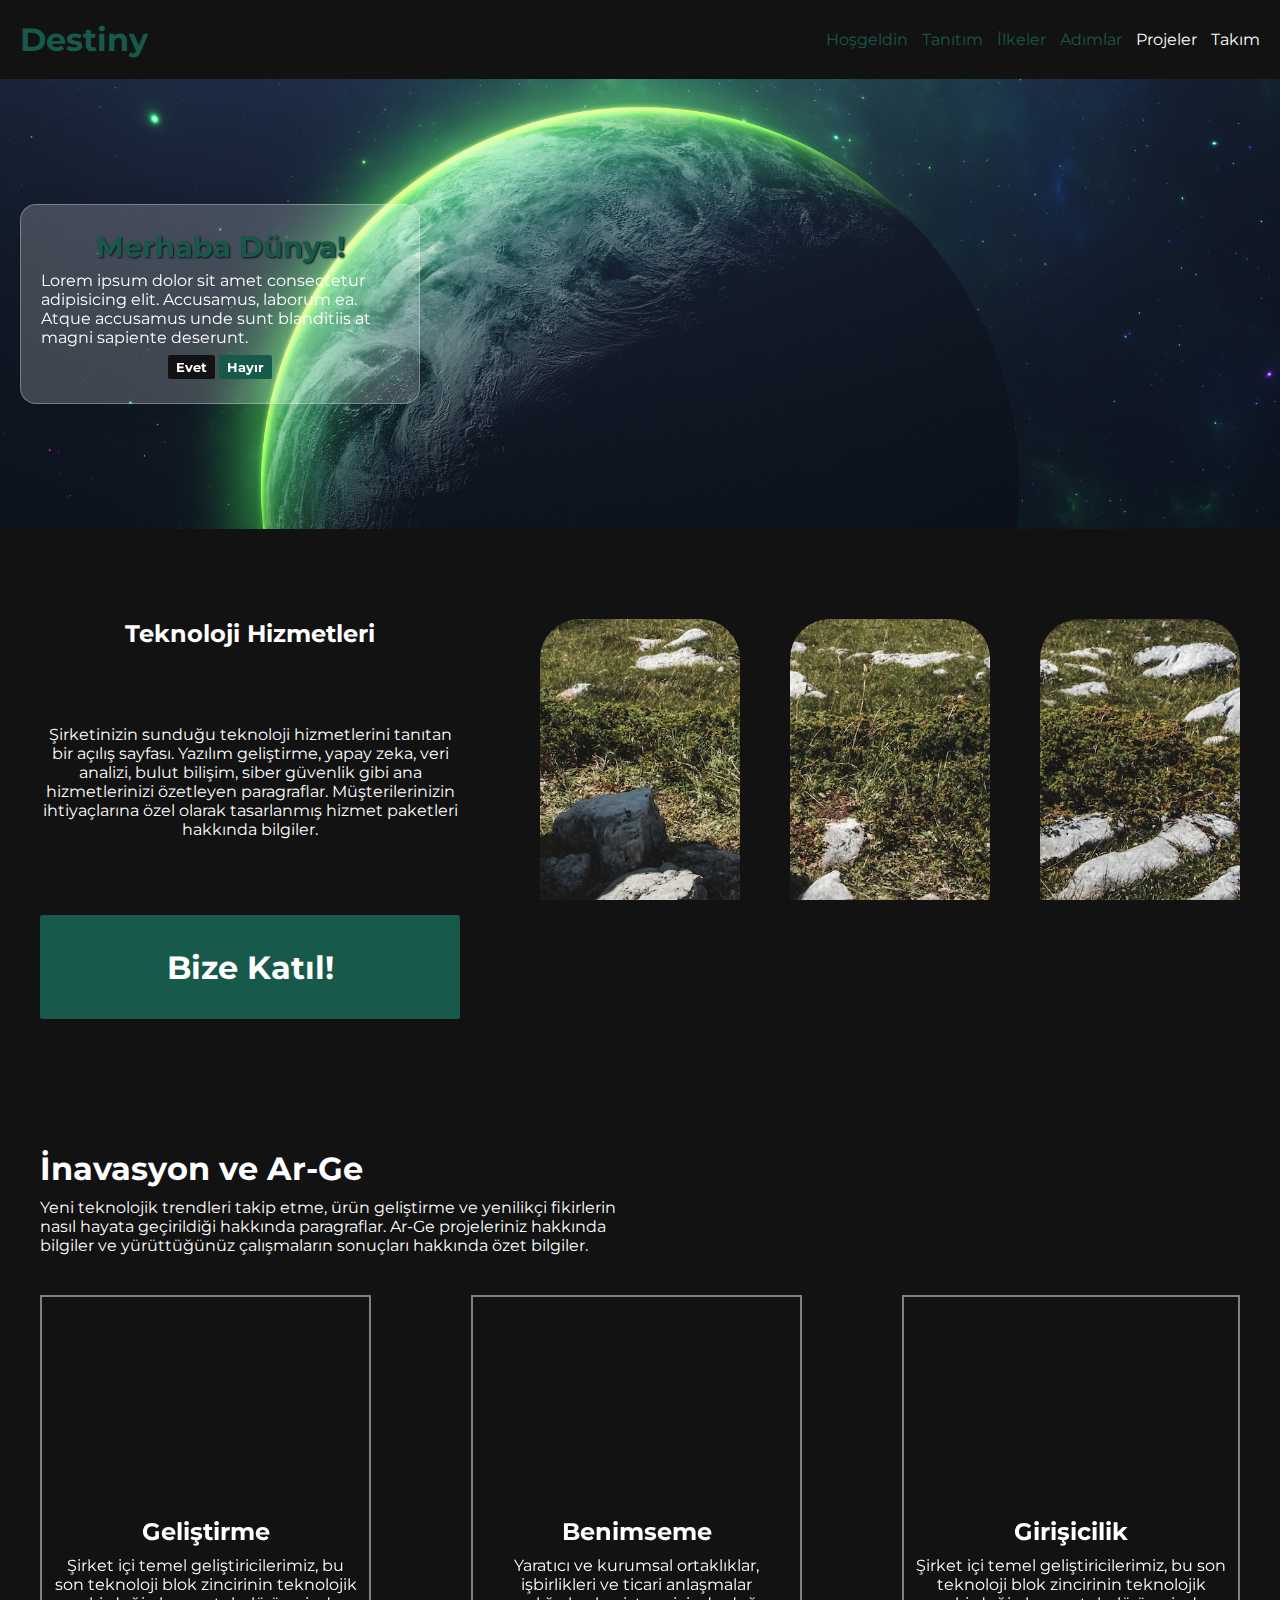
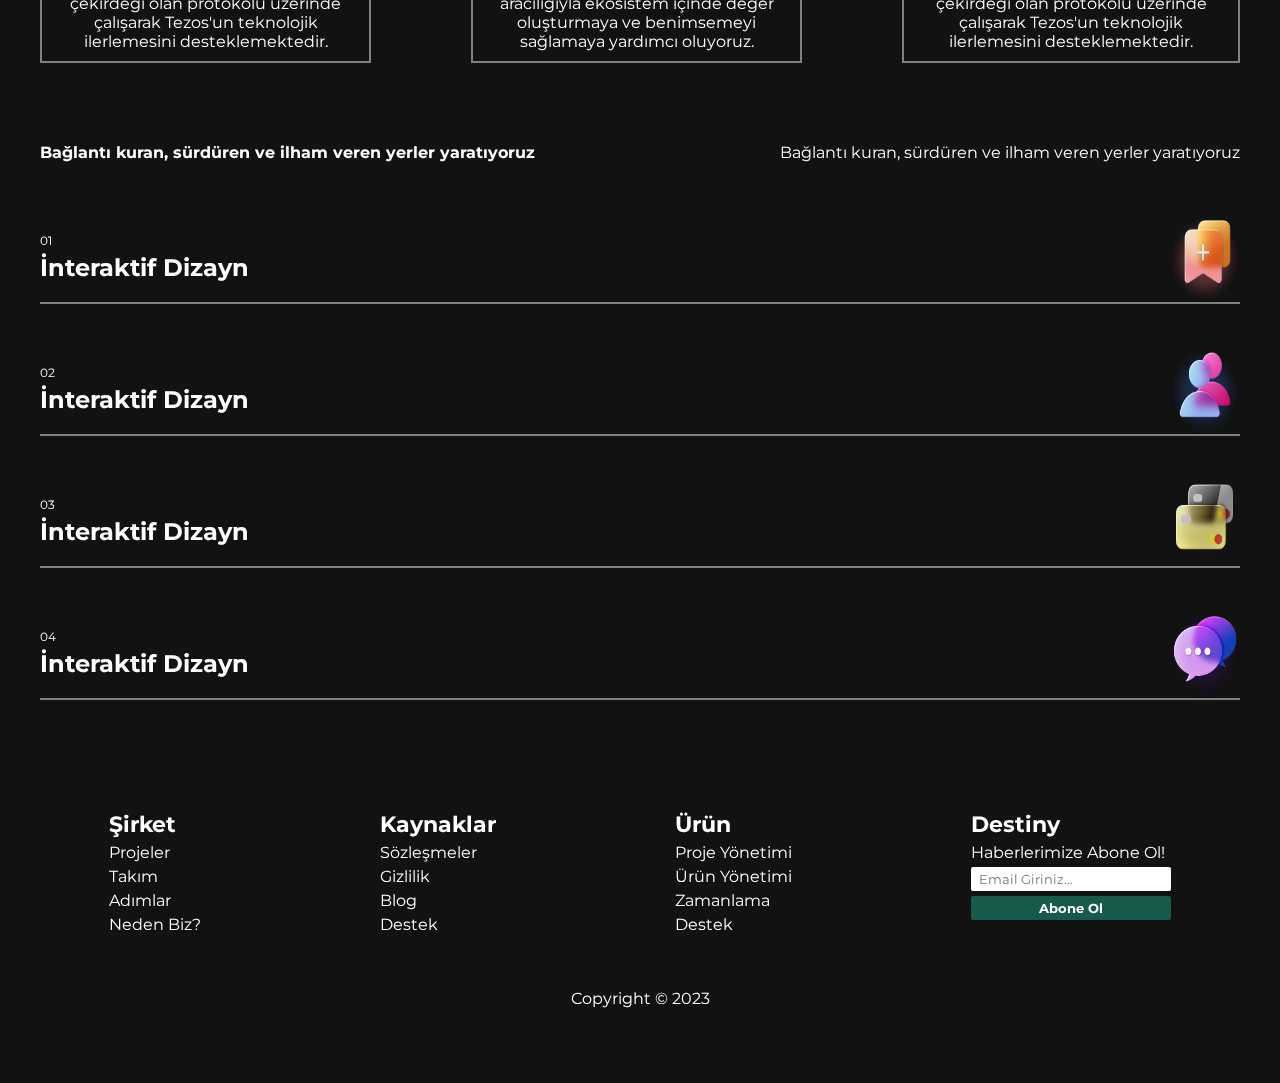
<file: index.html>
<!DOCTYPE html>
<html lang="en">
<head>
    <meta charset="UTF-8">
    <meta http-equiv="X-UA-Compatible" content="IE=edge">
    <meta name="viewport" content="width=device-width, initial-scale=1.0">
    <link rel="stylesheet" href="style.css">
    <title>Destiny</title>
</head>
<body>
    <header>
        <h1 class="header-logo"><a href="/index.html">Destiny</a></h1>
        <nav class="navbar">
            <a href="#welcome-sec">Hoşgeldin</a>
            <a href="#window-sec">Tanıtım</a>
            <a href="#cards-sec">İlkeler</a>
            <a href="#list-sec">Adımlar</a>
            <a href="/projects.html">Projeler</a>
            <a href="/team.html">Takım</a>
        </nav>
        <button class="nav-btn">|||</button>
    </header>
    <!-- * ana içerik -->
    <main>
        <section id="welcome-sec">
            <div class="hero-box">
                <h2>Merhaba Dünya!</h2>
                <p>Lorem ipsum dolor sit amet consectetur adipisicing elit. Accusamus, laborum ea. Atque accusamus unde sunt blanditiis at magni sapiente deserunt.</p>
                <div class="hero-btn">
                    <button>Evet</button>
                    <button>Hayır</button>
                </div>
            </div>
        </section>
        <!-- * window kısmı -->
        <section id="window-sec">
            <div class="window-info">
                <h2>Teknoloji Hizmetleri</h2>
                <p>Şirketinizin sunduğu teknoloji hizmetlerini tanıtan bir açılış sayfası. Yazılım geliştirme, yapay zeka, veri analizi, bulut bilişim, siber güvenlik gibi ana hizmetlerinizi özetleyen paragraflar. Müşterilerinizin ihtiyaçlarına özel olarak tasarlanmış hizmet paketleri hakkında bilgiler.</p>
                <button>Bize Katıl!</button>
            </div>
            <div class="windows">
                <div class="window"></div>
                <div class="window"></div>
                <div class="window"></div>
            </div>
        </section>
        <!-- * cards kısmı -->
        <section id="cards-sec">
            <div class="cards-info">
                <h3>İnavasyon ve Ar-Ge</h3>
                <p>Yeni teknolojik trendleri takip etme, ürün geliştirme ve yenilikçi fikirlerin nasıl hayata geçirildiği hakkında paragraflar. Ar-Ge projeleriniz hakkında bilgiler ve yürüttüğünüz çalışmaların sonuçları hakkında özet bilgiler.</p>
            </div>
            <div class="cards">
                <div class="card">
                    <video src="/images/first.mp4"></video>
                    <h2>Geliştirme</h2>
                    <p>Şirket içi temel geliştiricilerimiz, bu son teknoloji blok zincirinin teknolojik çekirdeği olan protokolü üzerinde çalışarak Tezos'un teknolojik ilerlemesini desteklemektedir.</p>
                </div>
                <div class="card">
                    <video src="/images/second.mp4"></video>
                    <h2>Benimseme</h2>
                    <p>Yaratıcı ve kurumsal ortaklıklar, işbirlikleri ve ticari anlaşmalar aracılığıyla ekosistem içinde değer oluşturmaya ve benimsemeyi sağlamaya yardımcı oluyoruz.</p>
                </div>
                <div class="card">
                    <video src="/images/third.mp4"></video>
                    <h2>Girişicilik</h2>
                    <p>Şirket içi temel geliştiricilerimiz, bu son teknoloji blok zincirinin teknolojik çekirdeği olan protokolü üzerinde çalışarak Tezos'un teknolojik ilerlemesini desteklemektedir.</p>
                </div>
            </div>
        </section>
        <section id="list-sec">
            <div class="list-info">
                <h4>Bağlantı kuran, sürdüren ve ilham veren yerler yaratıyoruz</h4>
                <p>Bağlantı kuran, sürdüren ve ilham veren yerler yaratıyoruz</p>
            </div>
            <ul>
                <li>
                    <h2>İnteraktif Dizayn <span>01</span></h2>
                    <img src="/images/bookmark.png" alt="">
                </li>
                <li>
                    <h2>İnteraktif Dizayn <span>02</span></h2>
                    <img src="/images/contacts.png" alt="">
                </li>
                <li>
                    <h2>İnteraktif Dizayn <span>03</span></h2>
                    <img src="/images/cards.png" alt="">
                </li>
                <li>
                    <h2>İnteraktif Dizayn <span>04</span></h2>
                    <img src="/images/Chat.png" alt="">
                </li>
            </ul>
        </section>
    </main>

    <footer>
        <div class="content-tags">
            <div class="content-links">
                <h4>Şirket</h4>
                <a href="#">Projeler</a>
                <a href="#">Takım</a>
                <a href="#">Adımlar</a>
                <a href="#">Neden Biz?</a>
            </div>
            <div class="content-links">
                <h4>Kaynaklar</h4>
                <a href="#">Sözleşmeler</a>
                <a href="#">Gizlilik</a>
                <a href="#">Blog</a>
                <a href="#">Destek</a>
            </div>
            <div class="content-links">
                <h4>Ürün</h4>
                <a href="#">Proje Yönetimi</a>
                <a href="#">Ürün Yönetimi</a>
                <a href="#">Zamanlama</a>
                <a href="#">Destek</a>
            </div>
            <div class="content-links">
                <h4>Destiny</h4>
                <a href="#">Haberlerimize Abone Ol!</a>
                <input type="text" placeholder="Email Giriniz...">
                <button>Abone Ol</button>
            </div>
        </div>
        <div class="copy">Copyright 	&copy; 2023</div>
    </footer>

    <script src="/app.js"></script>
</body>
</html>
</file>
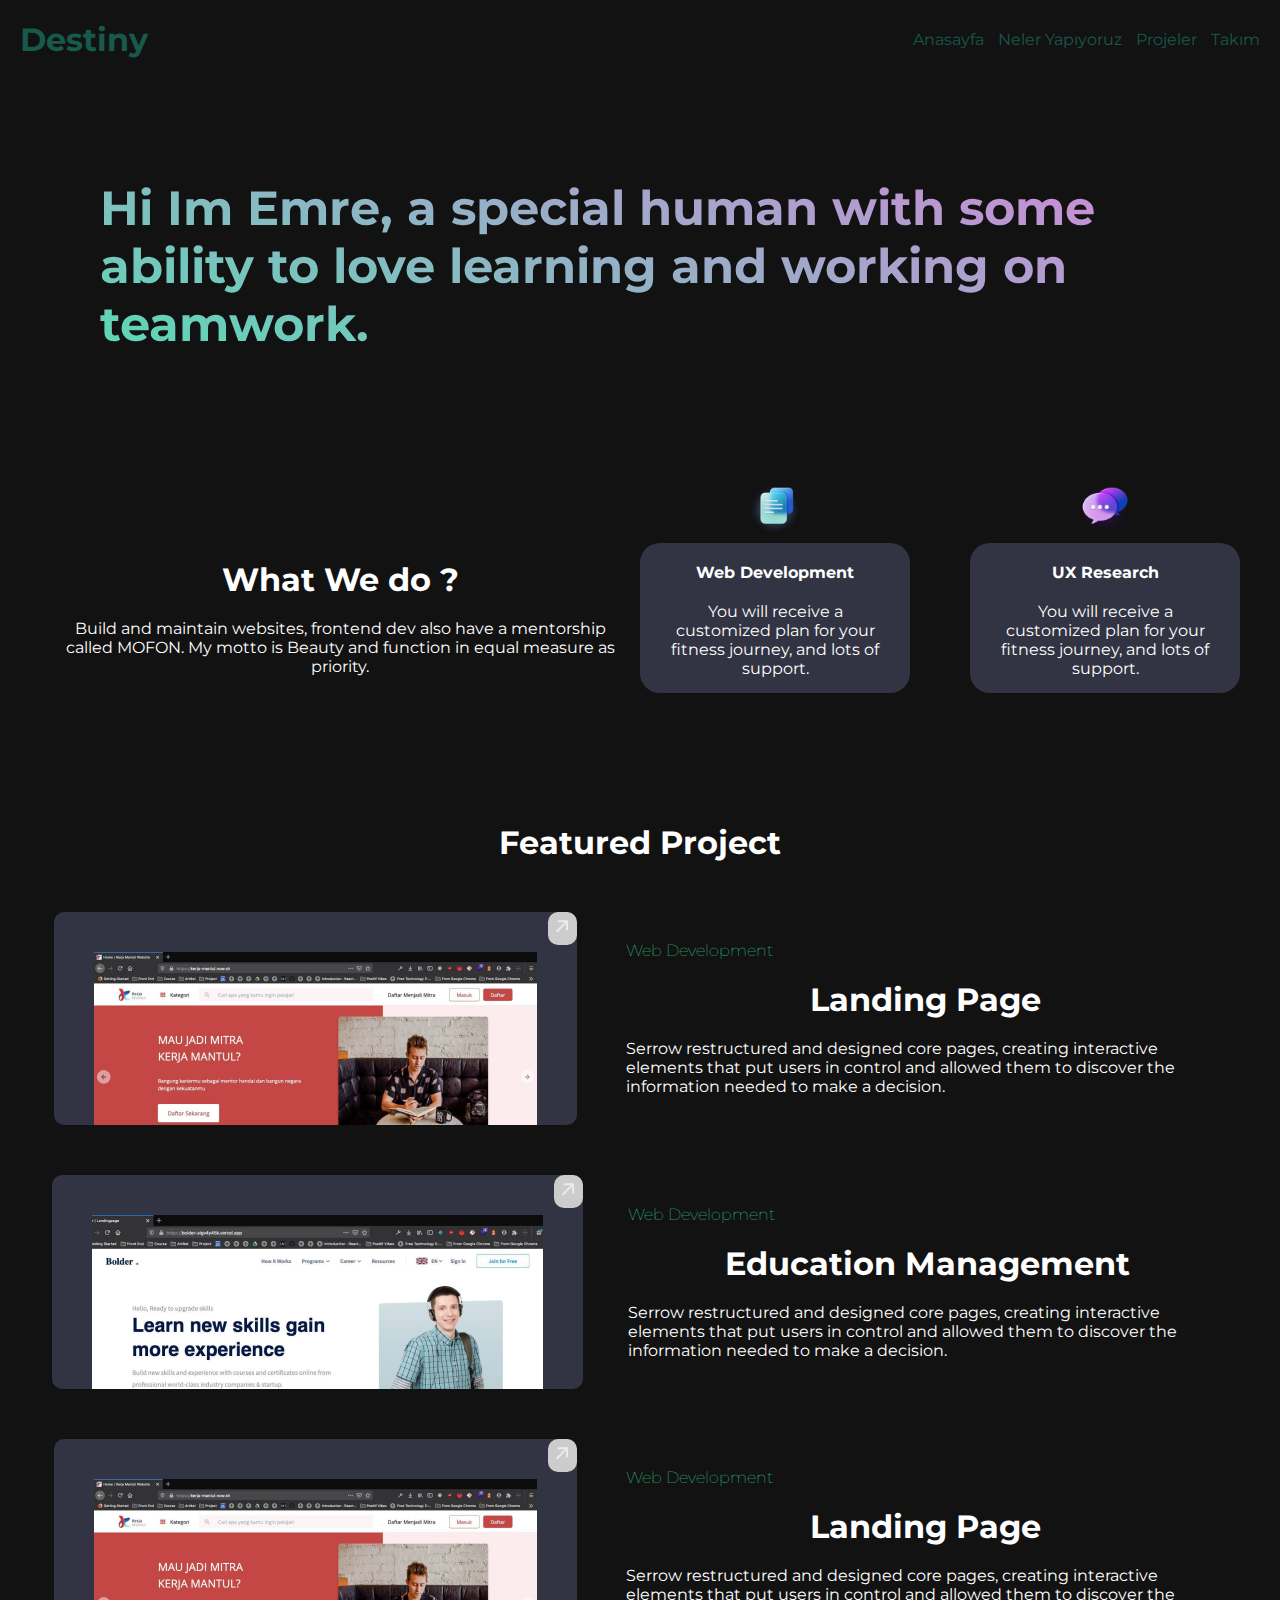
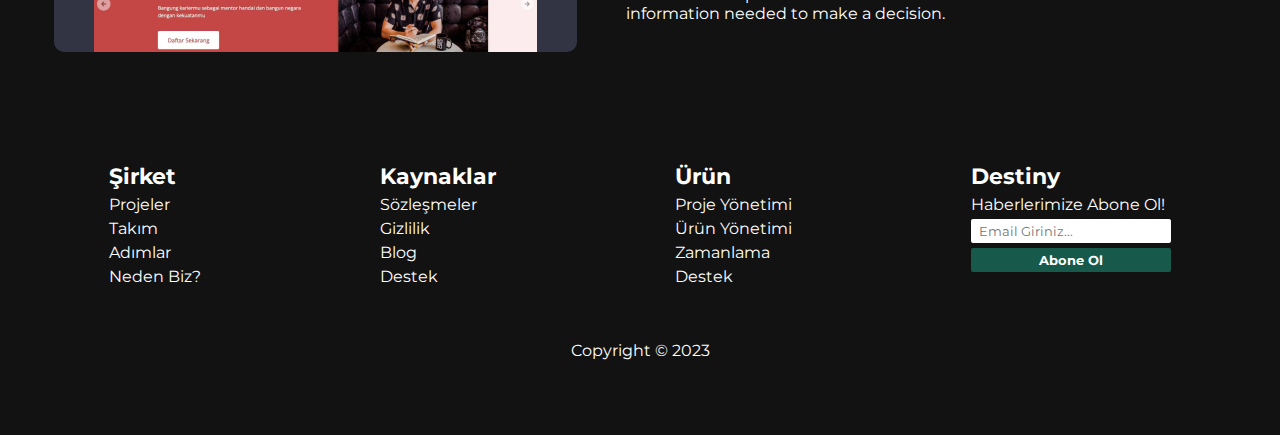
<file: projects.html>
<!DOCTYPE html>
<html lang="en">
<head>
    <meta charset="UTF-8">
    <meta http-equiv="X-UA-Compatible" content="IE=edge">
    <meta name="viewport" content="width=device-width, initial-scale=1.0">
    <link rel="stylesheet" href="style.css">
    <title>Projects</title>
</head>
<body>
    <header>
        <h1 class="header-logo"><a href="#">Destiny</a></h1>
        <nav class="navbar">




            <a href="/index.html">Anasayfa</a>
            <a href="#what-we-do">Neler Yapıyoruz</a>
            <a href="#projects-sec">Projeler</a>
            <a href="/team.html">Takım</a>
        </nav>
        <button class="nav-btn">|||</button>
    </header>

    <main>
        <!-- * welcome kısmı -->
        <h1 class="welcome-title">Hi Im Emre, a special human with some ability to love learning and working on teamwork.</h1>

        <!-- * neler yapıyoruz -->
        <section id="what-we-do">
            <div class="what-info">
                <h2>What We do ?</h2>
                <p>Build and maintain websites, frontend dev also have a mentorship called MOFON. My motto is Beauty and function in equal measure as priority.</p>
            </div>
            <div class="what-cards">
                <div class="web-card">
                    <img src="/images/docs.png">
                    <h4>Web Development</h4>
                    <p>You will receive a customized plan for your fitness journey, and lots of support.</p>
                </div>
                <div class="web-card">
                    <img src="/images/Chat.png">
                    <h4>UX Research</h4>
                    <p>You will receive a customized plan for your fitness journey, and lots of support.</p>
                </div>
            </div>
        </section>
        <section id="projects-sec">
            <h2>Featured Project</h2>
            <div class="project">
                <div class="pro-img">
                    <span class="icon">
                        <img src="/images/arrow.png">
                    </span>
                    <img src="/images/project1.png" alt="">
                </div>
                <div class="pro-info">
                    <h4>Web Development</h4>
                    <h2>Landing Page</h2>
                    <p>Serrow restructured and designed core pages, creating interactive elements that put users in control and allowed them to discover the information needed to make a decision.</p>
                </div>
            </div>
            <div class="project">
                <div class="pro-img">
                    <span class="icon">
                        <img src="/images/arrow.png">
                    </span>
                    <img src="/images/project2.png" alt="">
                </div>
                <div class="pro-info">
                    <h4>Web Development</h4>
                    <h2>Education Management</h2>
                    <p>Serrow restructured and designed core pages, creating interactive elements that put users in control and allowed them to discover the information needed to make a decision.</p>
                </div>
            </div>
            <div class="project">
                <div class="pro-img">
                    <span class="icon">
                        <img src="/images/arrow.png">
                    </span>
                    <img src="/images/project1.png" alt="">
                </div>
                <div class="pro-info">
                    <h4>Web Development</h4>
                    <h2>Landing Page</h2>
                    <p>Serrow restructured and designed core pages, creating interactive elements that put users in control and allowed them to discover the information needed to make a decision.</p>
                </div>
            </div>
        </section>
    </main>

    <footer>
        <div class="content-tags">
            <div class="content-links">
                <h4>Şirket</h4>
                <a href="#">Projeler</a>
                <a href="#">Takım</a>
                <a href="#">Adımlar</a>
                <a href="#">Neden Biz?</a>
            </div>
            <div class="content-links">
                <h4>Kaynaklar</h4>
                <a href="#">Sözleşmeler</a>
                <a href="#">Gizlilik</a>
                <a href="#">Blog</a>
                <a href="#">Destek</a>
            </div>
            <div class="content-links">
                <h4>Ürün</h4>
                <a href="#">Proje Yönetimi</a>
                <a href="#">Ürün Yönetimi</a>
                <a href="#">Zamanlama</a>
                <a href="#">Destek</a>
            </div>
            <div class="content-links">
                <h4>Destiny</h4>
                <a href="#">Haberlerimize Abone Ol!</a>
                <input type="text" placeholder="Email Giriniz...">
                <button>Abone Ol</button>
            </div>
        </div>
        <div class="copy">Copyright &copy; 2023</div>
</body>
</html>

</footer>
</file>
<file: style.css>
@import url('https://fonts.googleapis.com/css2?family=Montserrat:wght@100;200;300;400;500;600;700;800;900&display=swap');

*{
    margin: 0;
    padding: 0;
    box-sizing: border-box;
    font-family: 'Montserrat', sans-serif;
}

html{
    scroll-behavior: smooth;
}

a{
    color: inherit;
    text-decoration: inherit;
}

a:hover{
    color: var(--soft-color);
    transition: ease-in-out .2s;
}
button{
    outline: none;
    border: none;
    padding: 4px 8px;
    border-radius: 2px;
    background-color: var(--border-color);
    color: #fff;
    font-weight: bold;
}

button:hover{
    background-color: var(--soft-color);
    color: var(--border-color);
    transition: ease-in-out .2s;
}

:root{
    --bg-color: #121212;
    --btn-color: #fff;
    --border-color: #17594A;
    --soft-color: #cdcccc;
}
body{
    background-color: var(--bg-color);
    color: #fff;
}

/* ! header */

header{
    display: flex;
    justify-content: space-between;
    align-items: center;
    position: sticky;
    top: 0;
    padding: 20px;
    background-color: var(--bg-color);
    z-index: 1000;
}

header .header-logo{
    color: var(--border-color);
}

nav a{
    color: var(--border-color);
    margin-left: 10px;
}

nav a:nth-child(5), a:nth-child(6){
    color: #fff;
}

.nav-btn{
    display: none;
}

/* ! footer */

footer{
    display: flex;
    flex-direction: column;
    padding: 20px;
    gap: 50px;
    text-align: start;
    margin-top: 50px;
    margin-bottom: 50px;
}

footer .copy{
    text-align: center;
    padding: 5px;
}

.content-tags{
    display: flex;
    justify-content: space-around;
}

.content-links{
    display: flex;
    flex-direction: column;
    gap: 5px;
}

.content-links input{
    border: none;
    outline: none;
    border-radius: 2px;
    padding: 4px 8px;
}

.content-links h4{
    font-size: 1.4rem;
}

/* ! main bölümü  */
/* ? welcome kısmı */
#welcome-sec{
    background: url(/images/back.jpg);
    background-size: cover;
    background-attachment: fixed;
    height: 50vh;
    display: flex;
    align-items: center;
    padding: 20px;
}

.hero-box{
    /* From https://css.glass */
    background: rgba(255, 255, 255, 0.2);
    border-radius: 16px;
    box-shadow: 0 4px 30px rgba(0, 0, 0, 0.1);
    backdrop-filter: blur(0.5px);
    -webkit-backdrop-filter: blur(0.5px);
    border: 1px solid rgba(255, 255, 255, 0.3);
    max-width: 400px;
    height: 200px;
    display: flex;
    flex-direction: column;
    justify-content: space-around;
    align-items: center;
    padding: 20px;
}

.hero-box h2{
    color: var(--border-color);
    font-size: 1.8rem;
    text-shadow: 1px 1px 2px var(--bg-color);
}

.hero-box p{
    color: #fff;
}

.hero-btn button:nth-child(1){
    background-color: var(--bg-color);
    color: #fff;
}

.hero-btn button:nth-child(1):hover{
    background-color: var(--soft-color);
    color: var(--border-color);
}

section{
    padding: 40px;
}

/* ? window kısmı*/
#window-sec{
    display: flex;
    justify-content: space-between;
    gap: 80px;
    margin-top: 50px;
}

.window-info{
    display: grid;
    max-width: 600px;
    gap: 20px;
    text-align: center;
}

.window-info button{
    font-size: 2rem;
}
.windows{
    display: grid;
    grid-template-columns: auto auto auto;
    gap: 50px;
}
.window{
    min-width: 200px;
    height: 400px;
    background: url(/images/sec2.jpg);
    background-attachment: fixed;
    background-size: cover;
    border-radius: 40px 40px 0 0;
}

.window:nth-child(2){
    border-radius: 40px;
}

/* ? cards kısmı */

#cards-sec{
    display: flex;
    flex-direction: column;
    gap: 40px;
    margin-top: 50px;
}

.cards-info{
    display: flex;
    flex-direction: column;
    max-width: 600px;
    gap: 10px;
}

.cards{
    display: grid;
    grid-template-columns: auto auto auto;
    gap: 100px;
}

.card{
    border: solid gray 2px;
    display: flex;
    flex-direction: column;
    text-align: center;
    padding: 10px;
    gap: 10px;
    justify-content: space-around;
}

.cards-info h3{
    font-size: 2rem;
}

.card video{
    min-width: 100px;
    height: 200px;
}

/* ? list sec kısmı */

#list-sec{
    display: flex;
    flex-direction: column;
    gap: 50px;
}

.list-info{
    display: flex;
    justify-content: space-between;
    align-items: center;
    gap: 100px;
}
ul{
    display: flex;
    flex-direction: column;
    gap: 40px;
}

ul li{
    display: flex;
    justify-content: space-between;
    align-items: center;
    border-bottom: 2px solid gray;
}

ul li h2{
    display: flex;
    flex-direction: column-reverse;
    gap: 5px;
}

ul li span{
    font-size: 12px;
    font-weight: lighter;
}

ul li img {
    width: 70px;
    height: 90px;
}

/* ! projects bölümü */

.welcome-title{
    font-size: 3rem;
    max-width: 1300px;
    padding: 100px;
    background-color: #3EECAC;
    background-image: linear-gradient(
    19deg, #3EECAC 0%, #EE74E1 100%
    );
    -webkit-background-clip: text;
    -webkit-text-fill-color: transparent;
}

/* ? neler yapıyoruz kısmı */

#what-we-do{
    display: flex;
    align-items: center;
    justify-content: space-between;
    margin-top: 50px;
}
.what-info{
    max-width: 600px;
    text-align: center;
    padding: 10px;
}

.what-info h2{
    font-size: 2rem;
    padding-bottom: 20px;
}
.what-cards{
    display: flex;
    align-items: center;
    gap: 60px;
}

.web-card{
    display: flex;
    flex-direction: column;
    align-items: center;
    min-width: 200px;
    gap: 20px;
    max-width: 400px;
    padding: 20px;
    height: 150px;
    background-color: #323443;
    border-radius: 20px;
    text-align: center;
    position: relative;
}
.web-card img{
    position: absolute;
    margin-top: -80px;
}

.web-card img{
    width: 50px;
    height: 50px;
}

/* ? projects kısmı */

#projects-sec{
    display: flex;
    flex-direction: column;
    gap: 50px;
    margin-top: 50px;
}

#projects-sec h2{
    font-size: 2rem;
    text-align: center;
}

.project{
    display: flex;
    align-items: center;
    gap: 20px;
    justify-content: space-around;
}

.pro-info{
    display: flex;
    flex-direction: column;
    gap: 20px;
    max-width: 600px;
}

.pro-info h4{
    font-weight: lighter;
    color: #3EECAC;
}

.pro-info h2{
    font-size: 2rem;
}

.pro-img{
    padding: 40px 40px 0 40px;
    background-color: #323443;
    border-radius: 10px;
    display: flex;
    flex-direction: column;
    position: relative;
    cursor: pointer;
}

.pro-img .icon {
    position: absolute;
    right: 0;
    top: 0;
    background-color: #cdcccc;
    border-radius: 10px;
    cursor: pointer;
}

.pro-img:hover{
    background-color: #3EECAC;
    background-image: linear-gradient(19deg, #3EECAC 0%, #EE74E1 100%);
}

/* ! team html bölümü */

#top-sec{
    display: flex;
    justify-content: space-around;
    align-items: center;
}

.top-left{
    border-radius: 10px;
    display: flex;
    flex-direction: column;
    gap: 20px;
    text-align: center;
}
.auction{
    display: flex;
    flex-direction: column;
    gap: 20px;
    justify-content: center;
    align-items: center;
    background-color: gray ;
    padding: 10px;
    border-radius: 10px;
    box-shadow: #3EECAC 2px 2px 12px;
}

.counters{
    display: flex;
    gap: 10px;
    padding: 10px;
    border-radius: 10px;
}

.counter{
    background-color: #323443;
    padding: 10px;
    border-radius: 10px;
    cursor: pointer;
    text-align: center;
    max-width: 80px;
}

.buttons{
    display: flex;
    justify-content: center;
    gap: 20px;
}

.buttons button{
    padding: 10px;
    margin-top: 10px;
} 

.top-right img{
    border-radius: 10px;
}

/* ? images-sec */

#images-sec{
    display: flex;
    justify-content: space-around;
    margin-top: 50px;
}

.image-wraper{
    position: relative;
    gap: 10px;
    width: 320px;
}
.image-wraper img{
    border-radius: 16px;
    width: 100%;
}

.image-wraper h1{
    position: absolute;
    display: flex;
    justify-content: center;
    bottom: 0;
    padding: 20px;
    text-align: center;
    width: 100%;
    /* From https://css.glass */
    background: rgba(255, 255, 255, 0.2);
    border-radius: 16px;
    box-shadow: 0 4px 30px rgba(0, 0, 0, 0.1);
    backdrop-filter: blur(1.1px);
    -webkit-backdrop-filter: blur(1.1px);
    border: 1px solid rgba(255, 255, 255, 0.3);
    cursor: pointer;
}

/* ? seller-sec kısmı */

#seller-sec{
    display: flex;
    flex-direction: column;
    gap: 40px;
    margin-top: 50px;
}

.seller-info{
    display: flex;
    justify-content: space-around;
}

.seller-donation{
    display: grid;
    grid-template-columns: repeat(4, 200px);
    gap: 40px;
    justify-content: center;
    cursor: pointer;
}

.seller-card{
    background-color: #3EECAC;
    border-radius: 10px;
    padding: 10px;
    display: flex;
    align-items: center;
    justify-content: space-around;
}

.seller-card img{
    width: 40px;
    height: 40px;
    border-radius: 50%;
}

/* ? media etiketleri */

@media (max-width: 900px) {
    .content-tags{
        display: grid;
        grid-template-columns: auto auto;
        gap: 20px;
    }

    .navbar{
        display: none;
    }

    .nav-btn{
        display: block;
    }

    .active{
        display: flex;
        flex-direction: column;
        position: fixed;
        right: 5px;
        top: 70px;
        gap: 5px;
        background: var(--soft-color);
        padding: 30px;
        border-radius: 10px;
    }

    #top-sec{
        display: flex;
        flex-direction: column-reverse;
        justify-content: center;
        gap: 40px;
    }
}
@media (max-width: 1100px) {
    #window-sec{
        display: flex;
        flex-direction: column;
        align-items: center;
    }
    .window{
        min-width: 100px;
        height: 200px;
    }
    .windows{
        padding: 10px;
    }

    #cards-sec{
        display: flex;
        flex-direction: column;
        text-align: center;
        align-items: center;
    }

    .cards{
        display: grid;
        grid-template-columns: 400px;
        justify-content: center;
    }

    .welcome-title{
        font-size: 2.2rem;
        padding: 30px;
    }

    #what-we-do{
        display: flex;
        flex-direction: column;
        gap: 70px;
    }

    .what-cards{
        display: flex;
        flex-direction: column;
    }

    .project{
        display: flex;
        flex-direction: column;
        justify-content: center;
        text-align: center;
    }

    .pro-img{
        max-width: 350px;
    }

    #images-sec{
        display: flex;
        flex-wrap: wrap;
        gap: 20px;
    }

    .seller-donation{
        display: grid;
        grid-template-columns: repeat(2,160px);
    }
}
</file>
